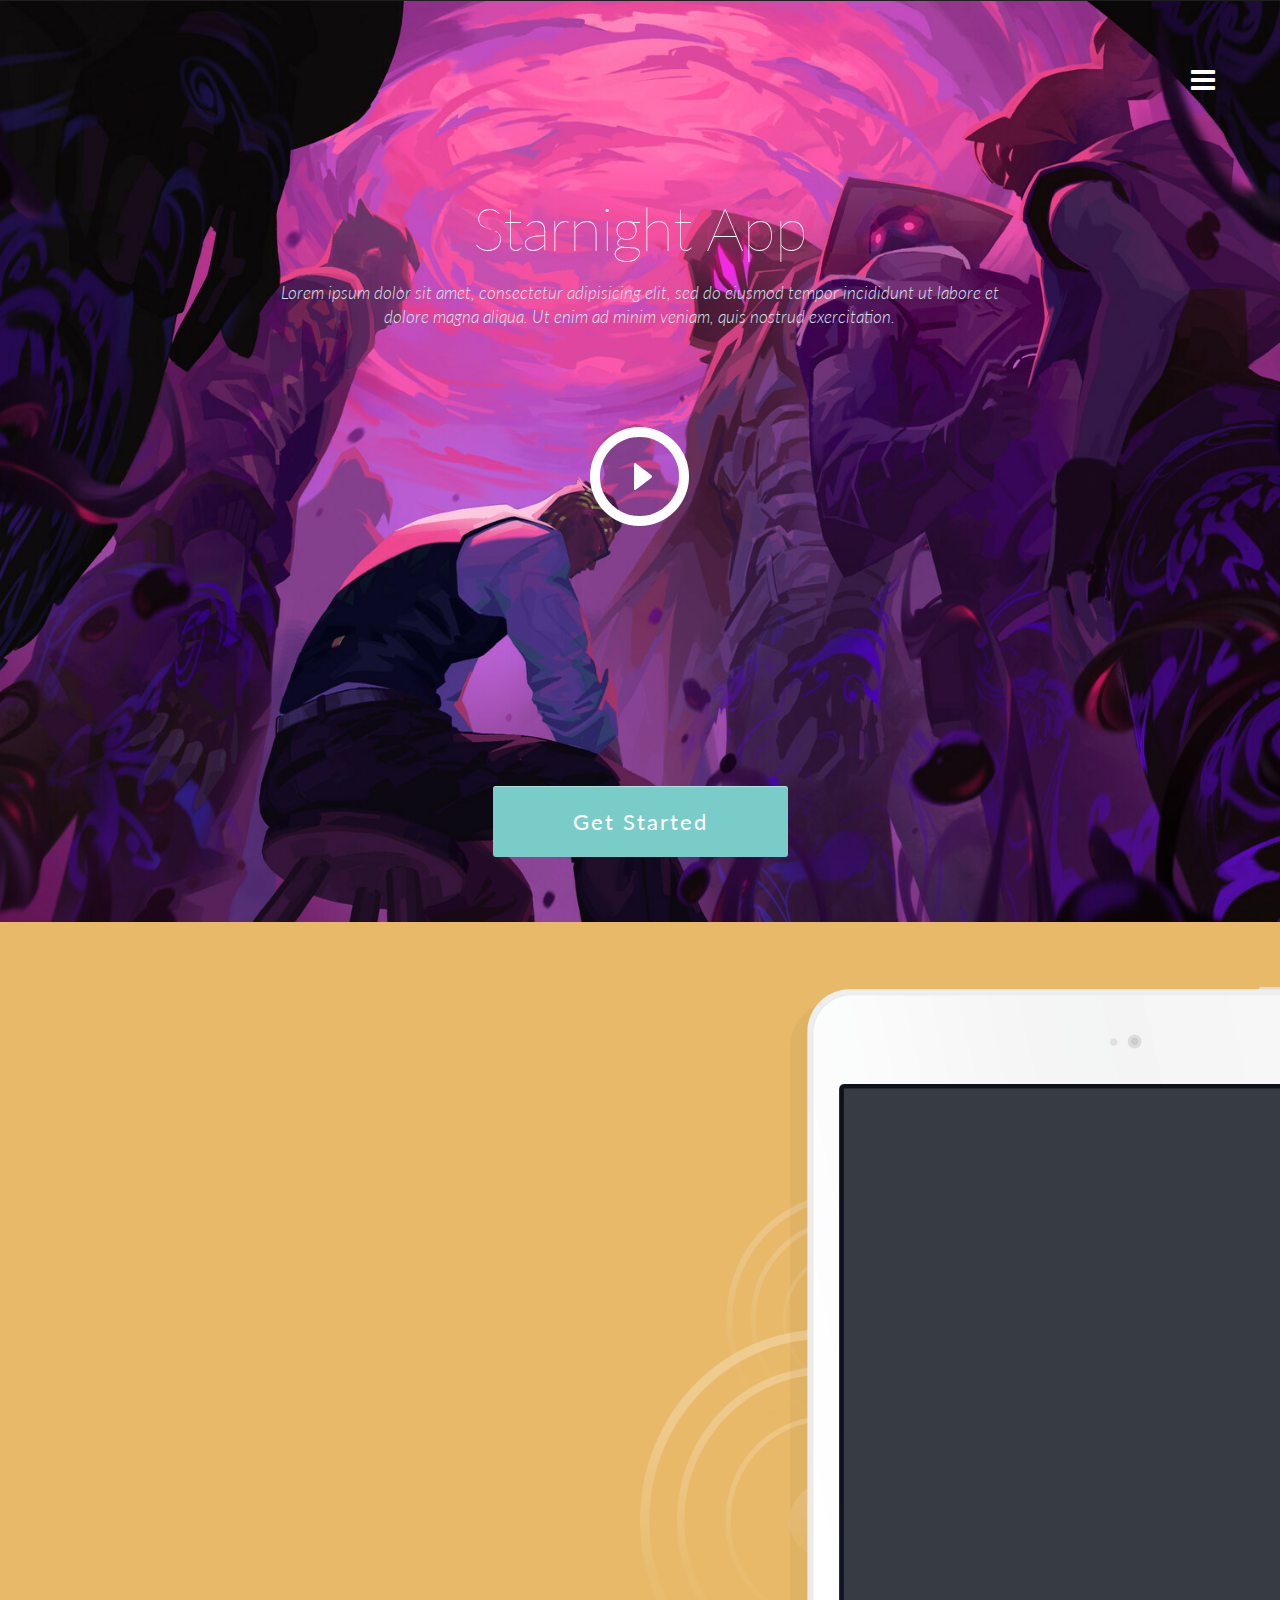
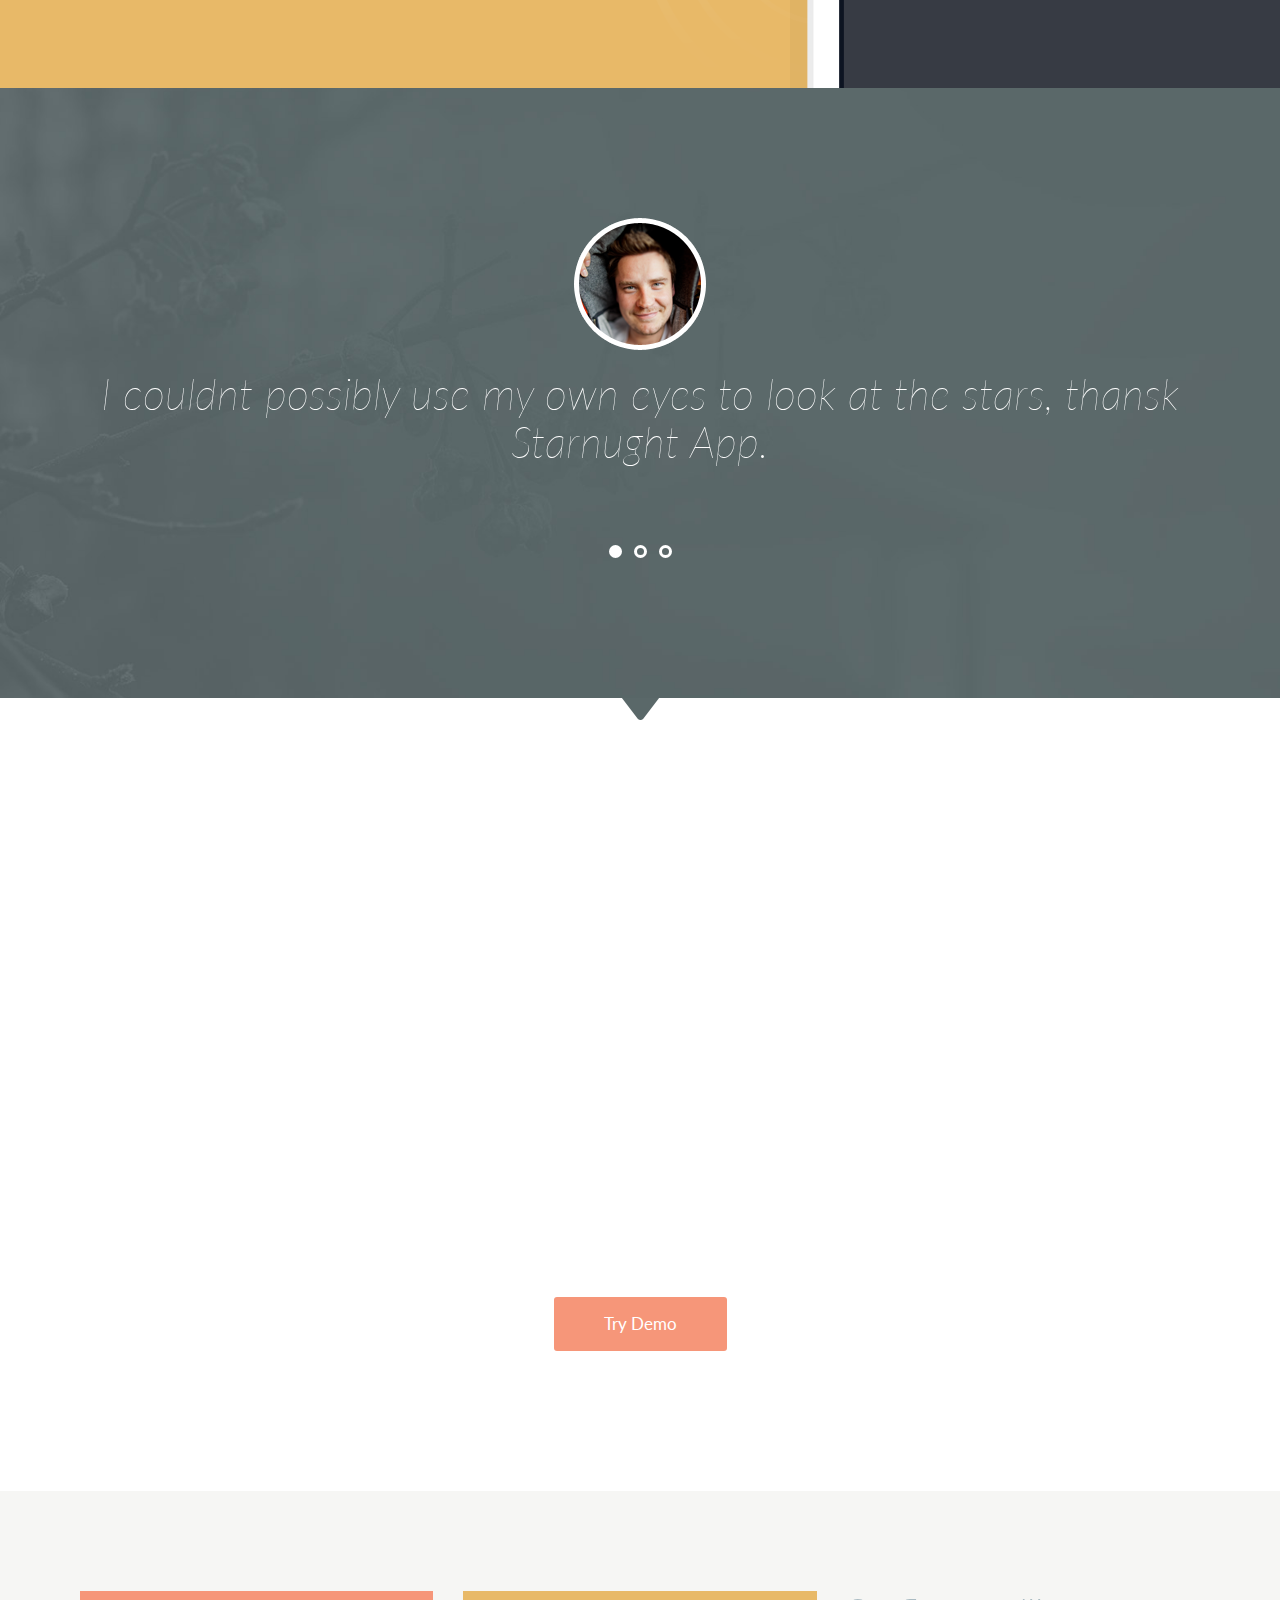
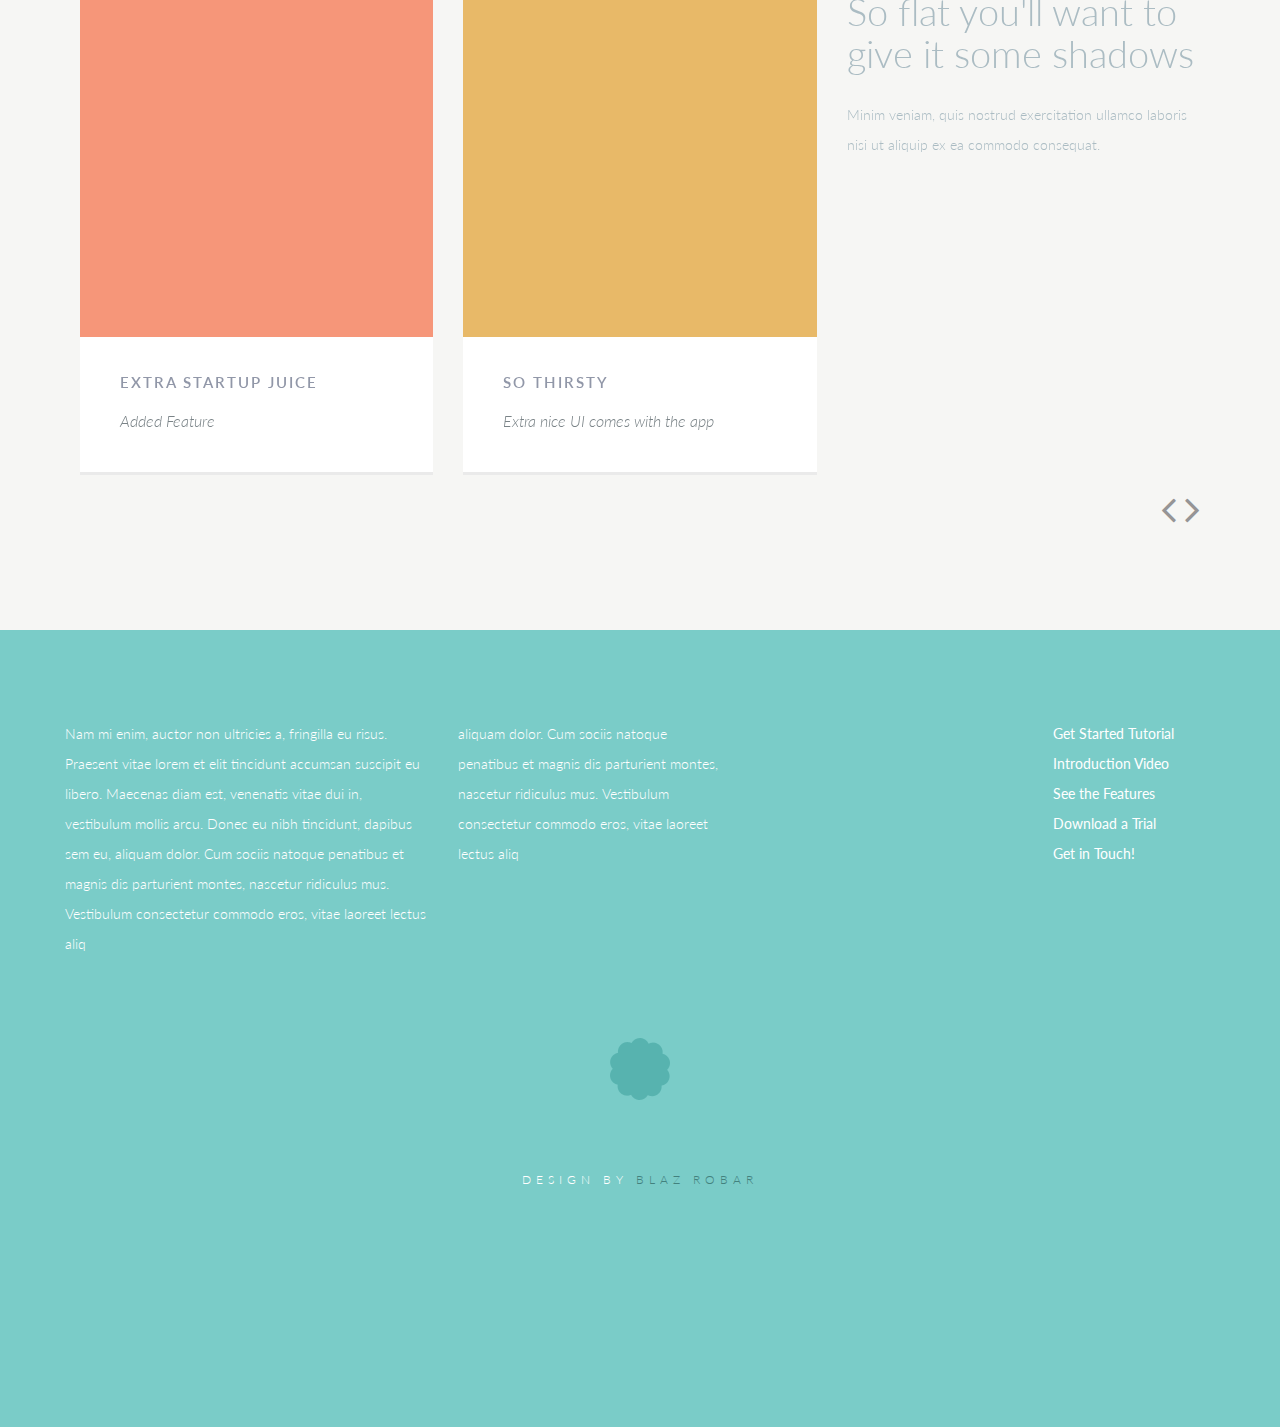
<file: index.html>
<!DOCTYPE html>
<html lang="en">
  <head>
    <meta charset="utf-8">
    <meta http-equiv="X-UA-Compatible" content="IE=edge">
    <meta name="viewport" content="width=device-width, initial-scale=1">
    <title>Starnight - A Sexy As Hell Free HTML5/CSS3 Template</title>
    <!-- Bootstrap -->
    <link href="css/bootstrap.min.css" rel="stylesheet">
    <link href="http://netdna.bootstrapcdn.com/font-awesome/4.1.0/css/font-awesome.min.css" rel="stylesheet">
    <link rel="stylesheet" href="css/flexslider.css" type="text/css">
    <link href="css/styles.css?v=1.6" rel="stylesheet">
    <link href="css/queries.css?v=1.6" rel="stylesheet">
    <link href="css/jquery.fancybox.css" rel="stylesheet">
    <!-- Fonts -->
    <link href='http://fonts.googleapis.com/css?family=Lato:100,300,400,700,900,100italic,300italic,400italic,700italic,900italic' rel='stylesheet' type='text/css'>
      <!-- HTML5 Shim and Respond.js IE8 support of HTML5 elements and media queries -->
      <!-- WARNING: Respond.js doesn't work if you view the page via file:// -->
      <!--[if lt IE 9]>
      <script src="https://oss.maxcdn.com/libs/html5shiv/3.7.0/html5shiv.js"></script>
      <script src="https://oss.maxcdn.com/libs/respond.js/1.4.2/respond.min.js"></script>
      <![endif]-->
    </head>
    <body>
      <section class="navigation">
        <div class="container-fluid">
          <div class="row">
            <div class="col-md-8 col-md-offset-2 col-sm-8 col-sm-offset-2 col-xs-8 col-xs-offset-2">
              <nav class="pull">
                <ul class="top-nav">
                  <li><a href="#getstarted">Get Started <span class="indicator"><i class="fa fa-angle-right"></i></span></a></li>
                  <li><a href="#media">Media <span class="indicator"><i class="fa fa-angle-right"></i></span></a></li>
                  <li><a href="#features">Features <span class="indicator"><i class="fa fa-angle-right"></i></span></a></li>
                  <li class="nav-last"><a href="#design">Design <span class="indicator"><i class="fa fa-angle-right"></i></span></a></li>
                </ul>
              </nav>
            </div>
          </div>
        </div>
      </section>
      <section class="hero" id="hero">
        <div class="container">
          <div class="row">
            <div class="col-md-12 text-right">
              <a href="#"><i class="fa fa-navicon fa-2x nav_slide_button"></i></a>
            </div>
          </div>
          <div class="row">
            <div class="col-md-8 col-md-offset-2 text-center">
              <h1 class="animated bounceInDown">Starnight App</h1>
              <p class="animated fadeInUpDelay">Lorem ipsum dolor sit amet, consectetur adipisicing elit, sed do eiusmod tempor incididunt ut labore et dolore magna aliqua. Ut enim ad minim veniam, quis nostrud exercitation.</p>
            </div>
          </div>
          <div class="row">
            <div class="col-md-2 col-md-offset-5 text-center">
              <a href="http://player.vimeo.com/video/87701971?title=0&amp;byline=0&amp;portrait=0&amp;color=1883ad&amp;autoplay=1" class="hero-play-btn various fancybox.iframe">Play Button</a>
            </div>
          </div>
          <div class="row">
            <div class="col-md-6 col-md-offset-3 text-center">
              <a href="" class="get-started-btn">Get Started</a>
            </div>
          </div>
        </div>
      </section>
      <section class="download-now" id="getstarted">
        <div class="container">
          <div class="row">
            <div class="col-md-8 wp1">
              <h1>
              See the sky even better than your own eyes can
              </h1>
              <p>Minim veniam, quis nostrud exercitation ullamco laboris nisi ut aliquip ex ea commodo consequat. Duis aute irure dolor in reprehenderit in voluptate velit esse cillum dolore eu fugiat nulla pariatur. Excepteur sint occaecat cupidatat non proident, sunt in culpa qui officia deserunt mollit anim id est laborum.</p>
              <p>Auae ab illo inventore veritatis et quasi architecto beatae vitae dicta sunt explicabo. Nemo enim ipsam voluptatem quia voluptas sit aspernatur aut odit aut fugit, sed quia consequuntur magni dolores eos qui ratione voluptatem sequi nesciunt.</p>
              <a href="#" class="download-btn">Download Now</a>
            </div>
          </div>
        </div>
      </section>
      <section class="testimonials" id="media">
        <div class="container">
          <div class="row">
            <div class="col-md-12 text-center">
              <div id="firstSlider">
                <ul class="slides">
                  <li>
                    <div class="avatar"><img src="img/av-blaz.png" alt="Blaz Robar"></div>
                    <h1>I couldnt possibly use my own eyes to look at the stars, thansk Starnught App.</h1>
                  </li>
                  <li>
                    <div class="avatar"><img src="img/av-pete.png" alt="Pete Finlan"></div>
                    <h1>Staring at the stars has given me feels like never before.</h1>
                  </li>
                  <li>
                    <div class="avatar"><img src="img/av-doge.png" alt="Doge Finbar"></div>
                    <h1>Much flat, many design, so app. Wow.</h1>
                  </li>
                </ul>
              </div>
            </div>
          </div>
        </div>
      </section>
      <section class="features" id="features">
        <div class="container">
          <div class="row">
            <div class="col-md-6 features-leftcol wp2">
              <h1>So Dreamy</h1>
              <p class="margin-bottom">Minim veniam, quis nostrud exercitation ullamco laboris nisi ut aliquip ex ea commodo consequat. Duis aute irure dolor in reprehenderit in voluptate velit esse cillum dolore eu fugiat nulla pariatur. Excepteur sint occaecat cupidatat non proident, sunt in culpa qui officia deserunt mollit anim id est laborum.</p>
              <h1>Apple Store</h1>
              <p>Minim veniam, quis nostrud exercitation ullamco laboris nisi ut aliquip ex ea commodo consequat. Duis aute irure dolor in reprehenderit in voluptate velit esse cillum dolore eu fugiat nulla pariatur. Excepteur sint occaecat cupidatat non proident, sunt in culpa qui officia deserunt mollit anim id est laborum.</p>
            </div>
            <div class="col-md-6 features-rightcol wp3">
              <h1>More Buzz Words</h1>
              <p class="margin-bottom">Minim veniam, quis nostrud exercitation ullamco laboris nisi ut aliquip ex ea commodo consequat. Duis aute irure dolor in reprehenderit in voluptate velit esse cillum dolore eu fugiat nulla pariatur. Excepteur sint occaecat cupidatat non proident, sunt in culpa qui officia deserunt mollit anim id est laborum.</p>
              <h1>Extra Startup Juice</h1>
              <p>Minim veniam, quis nostrud exercitation ullamco laboris nisi ut aliquip ex ea commodo consequat. Duis aute irure dolor in reprehenderit in voluptate velit esse cillum dolore eu fugiat nulla pariatur. Excepteur sint occaecat cupidatat non proident, sunt in culpa qui officia deserunt mollit anim id est laborum.</p>
            </div>
          </div>
          <div class="row">
            <div class="col-md-12 text-center">
              <a href="#" class="try-btn">Try Demo</a>
            </div>
          </div>
        </div>
      </section>
      <section class="design" id="design">
        <div class="container">
          <div class="row">
            <div class="col-md-12">
              <div id="secondSlider">
                <ul class="slides">
                  <li>
                    <div class="col-md-4">
                      <div class="flat-box">
                        <div class="colourway colour1"></div>
                        <p class="title">Extra Startup Juice</p>
                        <p class="feature-text">Added Feature</p>
                      </div>
                    </div>
                    <div class="col-md-4">
                      <div class="flat-box">
                        <div class="colourway colour2"></div>
                        <p class="title">So Thirsty</p>
                        <p class="feature-text">Extra nice UI comes with the app</p>
                      </div>
                    </div>
                    <div class="col-md-4 design-content">
                      <h1>So flat you'll want to give it some shadows</h1>
                      <p>Minim veniam, quis nostrud exercitation ullamco laboris nisi ut aliquip ex ea commodo consequat. </p>
                    </div>
                  </li>
                  <li>
                    <div class="col-md-4">
                      <div class="flat-box">
                        <div class="colourway colour3"></div>
                        <p class="title">Extra Startup Juice</p>
                        <p class="feature-text">Added Feature</p>
                      </div>
                    </div>
                    <div class="col-md-4">
                      <div class="flat-box">
                        <div class="colourway colour4"></div>
                        <p class="title">So Thirsty</p>
                        <p class="feature-text">Extra nice UI comes with the app</p>
                      </div>
                    </div>
                    <div class="col-md-4 design-content">
                      <h1>So flat you'll want to give it some shadows</h1>
                      <p>Minim veniam, quis nostrud exercitation ullamco laboris nisi ut aliquip ex ea commodo consequat. </p>
                    </div>
                  </li>
                </ul>
              </div>
              <div class="col-md-1 col-md-offset-11 text-right controls">
                <a href="prev" class="prev"><i class="fa fa-angle-left fa-3x"></i></a>
                <a href="next" class="next"><i class="fa fa-angle-right fa-3x"></i></a>
              </div>
            </div>
          </div>
        </div>
      </section>
      <footer>
        <div class="container">
          <div class="row">
            <div class="col-md-4">
              <p>Nam mi enim, auctor non ultricies a, fringilla eu risus. Praesent vitae lorem et elit tincidunt accumsan suscipit eu libero. Maecenas diam est, venenatis vitae dui in, vestibulum mollis arcu. Donec eu nibh tincidunt, dapibus sem eu, aliquam dolor. Cum sociis natoque penatibus et magnis dis parturient montes, nascetur ridiculus mus. Vestibulum consectetur commodo eros, vitae laoreet lectus aliq</p>
            </div>
            <div class="col-md-3">
              <p>aliquam dolor. Cum sociis natoque penatibus et magnis dis parturient montes, nascetur ridiculus mus. Vestibulum consectetur commodo eros, vitae laoreet lectus aliq</p>
            </div>
            <div class="col-md-2 col-md-offset-3">
              <ul class="footer-nav">
                <li><a href="#">Get Started Tutorial</a></li>
                <li><a href="#">Introduction Video</a></li>
                <li><a href="#">See the Features</a></li>
                <li><a href="#">Download a Trial</a></li>
                <li><a href="#">Get in Touch!</a></li>
              </ul>
            </div>
          </div>
          <div class="row">
            <div class="col-md-12 text-center">
              <a href="#" class="badge-btn">Badge Button</a>
              <p class="footer-credit">Design by <a href="http://www.blazrobar.com">Blaz Robar</a></p>
            </div>
          </div>
        </div>
      </footer>
      <!-- jQuery (necessary for Bootstrap's JavaScript plugins) -->
      <script src="https://ajax.googleapis.com/ajax/libs/jquery/1.11.0/jquery.min.js"></script>
      <script src="js/jquery.fancybox.pack.js"></script>
      <!-- Include all compiled plugins (below), or include individual files as needed -->
      <script src="js/bootstrap.min.js"></script>
      <script src="js/scripts.js?v=1.7"></script>
      <script src="js/jquery.flexslider.js"></script>
      <script src="js/jquery.smooth-scroll.js"></script>
      <script src="js/modernizr.js"></script>
      <script src="js/waypoints.min.js"></script>
    </body>
  </html>
</file>
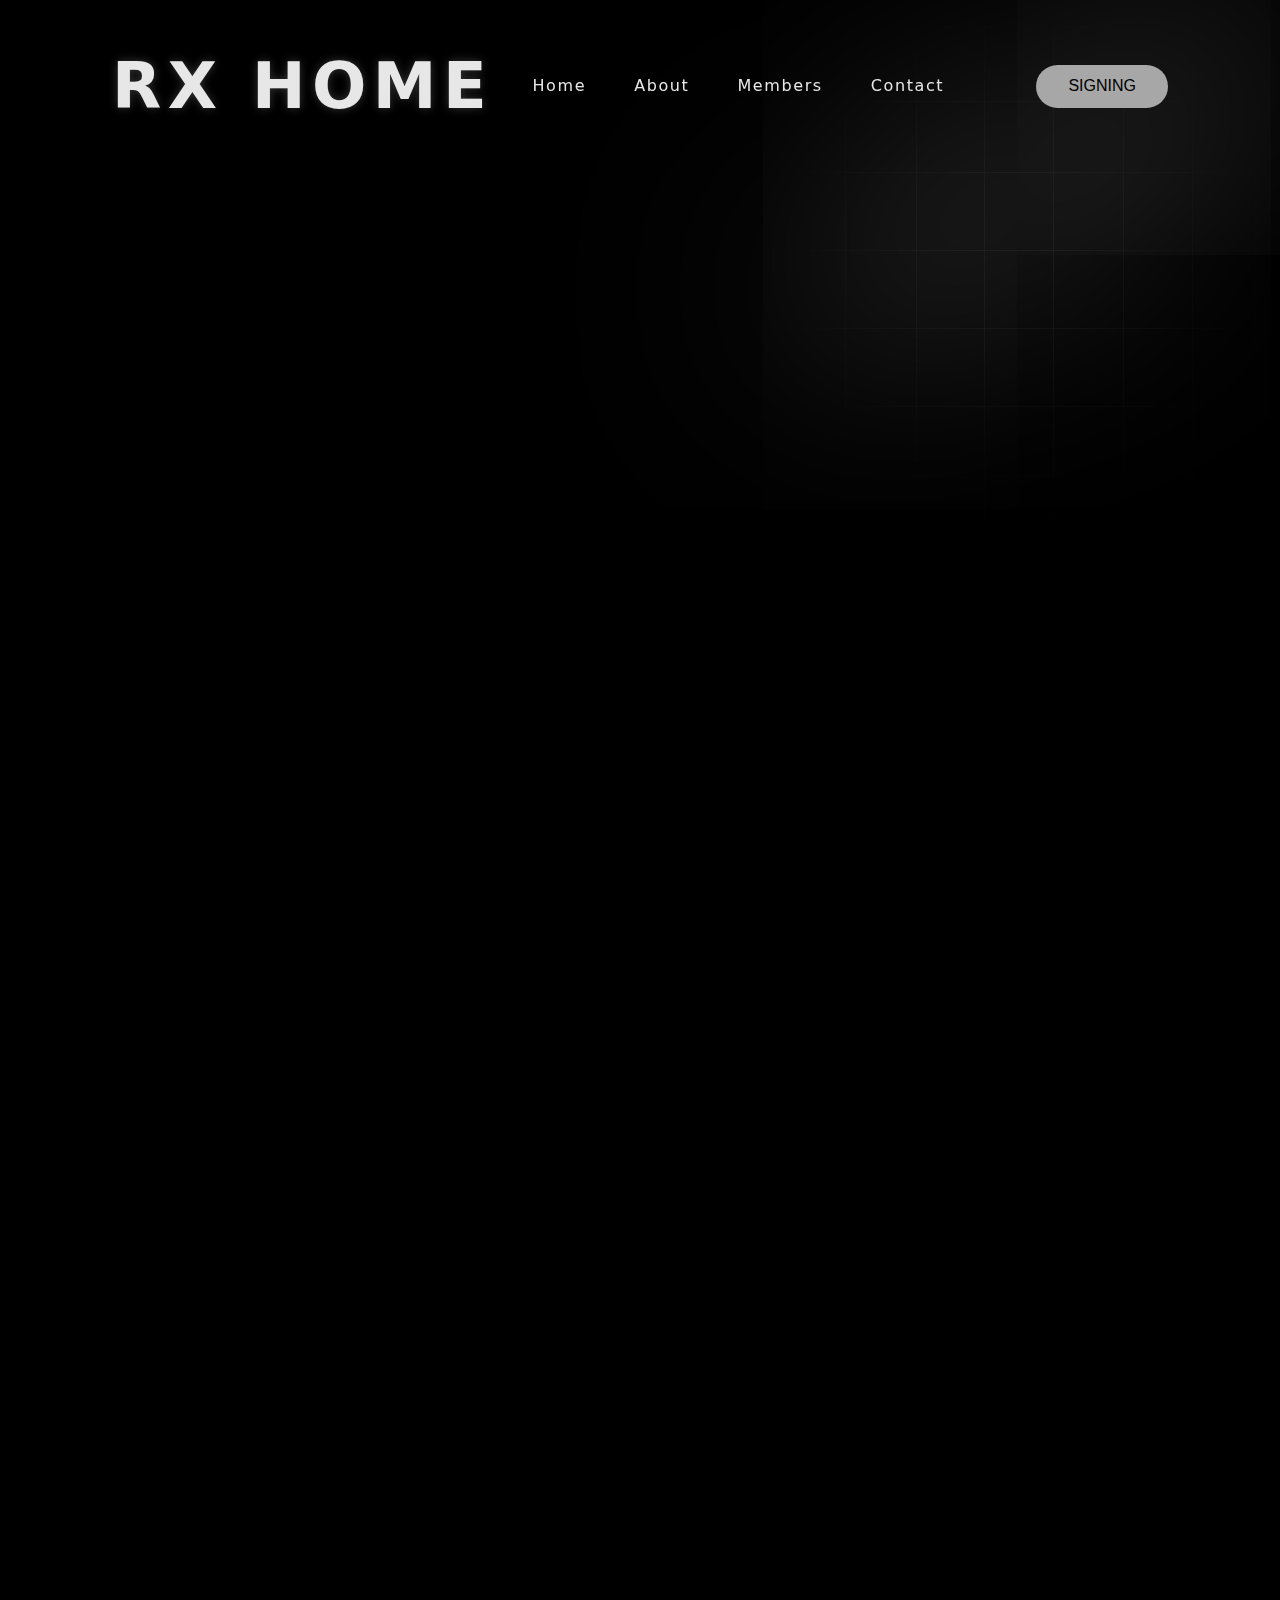
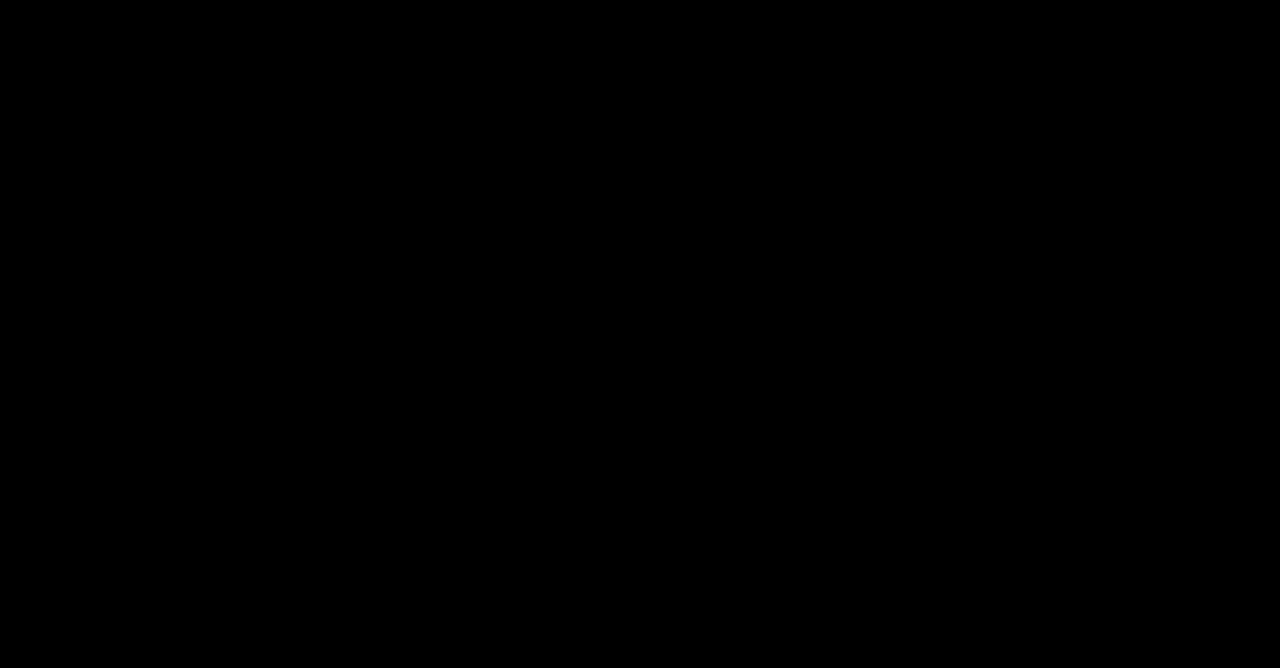
<file: about.html>
<!DOCTYPE html>
<html lang="en">

<head>
  <meta charset="UTF-8" />
  <meta name="viewport" content="width=device-width, initial-scale=1.0" />
  <title>About | RX HOME</title>
  <link rel="stylesheet" href="style.css" />
  <link rel="stylesheet" href="https://unpkg.com/aos@next/dist/aos.css" />
</head>

<body>
  <img class="image-gradient" src="gradient.png" alt="image">

  <div class="layer-blur"></div>

  <div class="container">
    <header>
      <h1 data-aos="fade-down" data-aos-duration="1500" class="logo">RX HOME</h1>
      <nav>
        <a data-aos="fade-down" data-aos-duration="1500" href="index.html">Home</a>
        <a data-aos="fade-down" data-aos-duration="2000" href="about.html">About</a>
        <a data-aos="fade-down" data-aos-duration="2500" href="#">Members</a>
        <a data-aos="fade-down" data-aos-duration="3000" href="#">Contact</a>
      </nav>
      <button data-aos="fade-down" data-aos-duration="1500" class="btn-signing">SIGNING</button>
    </header>

    <main>
      <div class="content">
        <div data-aos="fade-zoom-in" data-aos-easing="ease-in-back" data-aos-delay="300" data-aos-offset="0"
          data-aos-duration="1500" class="tag-box">
          <div class="tag">ABOUT US</div>
        </div>

        <h1 data-aos="fade-zoom-in" data-aos-easing="ease-in-back" data-aos-delay="300" data-aos-offset="0"
          data-aos-duration="2000">Our Story</h1>

        <div class="text-image-section">
          <p data-aos="fade-zoom-in" data-aos-easing="ease-in-back" data-aos-delay="300" data-aos-offset="0"
            data-aos-duration="2500" class="description">
            RX HOME is a cozy space for all the bros to grow, discover new things, and walk this journey together.
            <br><br>
            Together, we made a promise—to keep traveling side by side, all the way to the ends of the earth.
          </p>

          <div class="memorial-gallery">
            <img src="memories/blured_m0.png" alt="Memory 1" class="zoomable" data-aos="fade-up" data-aos-delay="3500"
              data-aos-duration="1500">
          </div>

          <p data-aos="fade-zoom-in" data-aos-easing="ease-in-back" data-aos-delay="300" data-aos-offset="0"
            data-aos-duration="2500" class="description">
            A precious moment captured in time, forever remembered.
          </p>

          <div class="memorial-gallery">
            <img src="memories/red_red.png" alt="Memory 2" class="zoomable" data-aos="fade-up" data-aos-delay="3500"
              data-aos-duration="1800">
          </div>
        </div>
      </div>
    </main>
  </div>

  <!-- Background overlay to close the zoom -->
  <div id="zoom-overlay" class="zoom-overlay"></div>

  <!-- AOS Script -->
  <script src="https://unpkg.com/aos@next/dist/aos.js"></script>
  <script>
    AOS.init();

    // Add zoom functionality to images
    const zoomableImages = document.querySelectorAll('.zoomable');

    zoomableImages.forEach((image) => {
      image.addEventListener('click', () => {
        if (image.style.transform === 'scale(2)') {
          image.style.transform = 'scale(1)';
          image.style.transition = 'transform 0.3s ease';
        } else {
          image.style.transform = 'scale(2)';
          image.style.transition = 'transform 0.3s ease';
        }
      });
    });

    


  </script>





</body>

</html>
</file>
<file: css/queries.css>
/* For mobile:like samsung grand(480 * 800): */
@media screen and (max-width:480px) {
	.get-started-btn { padding: 20px 50px; }
}
/* For iphone: */
@media screen and (max-width:320px) {
}
/* For ipad: */
@media screen and (max-width:760px) {
}
@media screen and (max-width:991px) {
	.download-now { background: #e8b968; background-image: none; }
	.features-leftcol { border: none; padding: 0 0 0 20px; }
	.features-rightcol { padding: 0 0 0 20px; }
	.margin-bottom { margin-bottom: 0; }
	.features p { margin-bottom: 50px; }
}
</file>
<file: style.css>
* {
    margin: 0;
    padding: 0;
    box-sizing: border-box;
}

body {
    font-family: system-ui, -apple-system, BlinkMacSystemFont, 'Segoe UI', Roboto, Oxygen, Ubuntu, Cantarell, 'Open Sans', 'Helvetica Neue', sans-serif;
    background-color: black;
    color: #e7e7e7;
    min-height: 100vh;
    line-height: 1.5;
    padding-bottom: 2rem;
    /* Add space at the bottom of the page */
}

/* GRADIENT AND LAYER */
.image-gradient {
    position: absolute;
    top: 0;
    right: 0;
    opacity: 0.5;
    /* z-index: -1; */
    z-index: 1;
}

.layer-blur {
    height: 0;
    width: 30rem;
    position: absolute;
    top: 20%;
    right: 0;
    box-shadow: 0 0 700px 15px white;
    rotate: -30deg;
    z-index: 1;
}

/* CONTAINER */
.container {
    width: 100%;
    margin: 0 auto;
    padding: 0 2rem;
    position: relative;
    overflow: hidden;
}

/* HEADER */
header {
    display: flex;
    justify-content: space-between;
    align-items: center;
    padding: 1rem 5rem;
    position: relative;
    /* added */
    z-index: 10;
    /* added */
}

header .h1 {
    margin: 0;
    font-size: 3rem;
    font-weight: 300;
}

nav {
    display: flex;
    align-items: center;
    gap: 3rem;
    margin-left: -5%;
}

nav a {
    font-size: 1rem;
    letter-spacing: 0.1rem;
    transition: color 0.2s ease;
    text-decoration: none;
    color: inherit;
}

nav a:hover {
    color: #a7a7a7;
}

.btn-signing {
    background-color: #a7a7a7;
    color: black;
    padding: 0.8rem 2rem;
    border-radius: 50px;
    border: none;
    font-size: 1rem;
    font-weight: 500;
    transition: background-color 0.2s ease;
    cursor: pointer;
    z-index: 999;
}

.btn-signing:hover {
    background-color: white;
}

/* MAIN */
main {
    display: flex;
    flex-direction: column;
    justify-content: center;
    min-height: calc(90vh - 6rem);
    padding-bottom: 3rem;
    /* Add some space below the main content */
}

.content {
    max-width: 40rem;
    margin-left: 10%;
    z-index: 999;
}

.tag-box {
    position: relative;
    width: 18rem;
    height: 2.5rem;
    border-radius: 50px;
    background: linear-gradient(to right, #656565, #7f42a7, #6600c5, #5300a0, #757575, #656565);
    background-size: 200%;
    animation: animationgradient 2.5s linear infinite;
    box-shadow: 0 0 15px rgba(255, 255, 255, 0.3);
}

@keyframes animationgradient {
    to {
        background-position: 200%;
    }
}

.tag-box .tag {
    position: absolute;
    inset: 3px 3px 3px 3px;
    background-color: black;
    border-radius: 50px;
    display: flex;
    align-items: center;
    justify-content: center;
    transition: 0.5s ease;
    cursor: pointer;
}

.tag-box .tag:hover {
    font-size: #5300a0;
}

.container h1 {
    font-size: 4rem;
    font-weight: 600;
    letter-spacing: 0.1em;
    margin: 2rem 0;
    line-height: 1.2;
    text-shadow: 0 0 10px rgba(128, 128, 128, 0.418);
}

.description {
    font-size: 1.2rem;
    letter-spacing: 0.05em;
    max-width: 35rem;
    color: gray;
}

.buttons {
    display: flex;
    gap: 1rem;
    margin-top: 3rem;
}

.btn-get-started {
    text-decoration: none;
    border: 1px solid #2a2a2a;
    padding: 0.7rem 1.2rem;
    border-radius: 50px;
    font-size: 1.2rem;
    font-weight: 600;
    letter-spacing: 0.1em;
    transition: background-color 0.2s ease;
}

.btn-get-started:hover {
    background-color: #1a1a1a;
}

.btn-signing-main {
    text-decoration: none;
    background-color: lightgray;
    color: black;
    padding: 0.6rem 2.5rem;
    border-radius: 50px;
    font-size: 1.2rem;
    font-weight: 600;
    letter-spacing: 0.1rem;
    transition: background-color 0.2s ease;
}

.btn-signing-main:hover {
    background-color: gray;
}

.robot-3d {
    position: absolute;
    top: 0;
    right: -20%;
    z-index: 1;
    /* added */
}

/* MEMORIAL SECTION */
.memorial-section {
    text-align: center;
    margin-top: 4rem;
}

.memorial-section h2 {
    font-size: 2.5rem;
    font-weight: 600;
    margin-bottom: 2rem;
    color: #e7e7e7;
    letter-spacing: 0.05em;
}

.memorial-gallery {
    display: flex;
    justify-content: center;
    gap: 2rem;
    flex-wrap: wrap;
    margin-top: 0.1rem;
}

.memorial-gallery img {
    width: 100%;
    max-width: 500px;
    /* Controls image size */
    height: auto;
    border-radius: 10px;
    box-shadow: 0 0 15px rgba(255, 255, 255, 0.3);
    transition: transform 0.3s ease, box-shadow 0.3s ease;
    margin-top: 0.5rem;
    margin-bottom: 0.5rem;
}

.memorial-gallery img:hover {
    transform: scale(1.05);
    /* Slight zoom effect */
    box-shadow: 0 0 20px rgba(255, 255, 255, 0.6);
}

.zoomable {
    cursor: zoom-in;
    transition: transform 0.3s ease;
    /* For smooth zooming */
    max-width: 100%;
    /* Ensure images fit in their container */
    transform-origin: center;
    /* Zoom to the center of the image */
}

.zoomable:active {
    cursor: zoom-out;
    /* Change the cursor to indicate zoom-out option */
}


@media (max-width: 768px) {
    .memorial-gallery {
        flex-direction: column;
        gap: 1rem;
    }

    .memorial-gallery img {
        max-width: 90%;
        /* Make images more responsive on mobile */
    }
}


/* TABLET */
@media (max-width: 1300px) {
    .header {
        padding: 1rem 0.5rem;
    }

    .content {
        margin-top: 85%;
    }

    .robot-3d {
        scale: 0.8;
        top: -20%;
        right: 2%;
    }

}

/* MOBILE */
@media (max-width: 768px) {
    header {
        padding: 1rem 0.5rem;
        display: flex;
        flex-direction: column;
        align-items: flex-start;
        gap: 1rem;
        /* Space between logo and nav */

    }

    nav {
        display: flex;
        /* Show navigation */
        flex-direction: column;
        /* Stack the nav items vertically */
        align-items: flex-start;
        gap: 1rem;
        /* Add space between the links */
    }

    nav a {
        font-size: 1rem;
        /* Adjust font size for mobile */
        color: white;
        /* Ensure text is visible */
        text-decoration: none;
        /* Remove underline */
    }

    header h1 {
        font-size: 2rem;
    }

    .btn-signing {
        padding: 0.6rem 1.5rem;
    }

    .container {
        padding: 0 1rem;
    }

    .content {
        margin-top: 25rem;
        max-width: 30rem;
        margin-left: 5%;
    }

    .robot-3d {
        scale: 0.4;
        top: -15%;
        right: 0;
    }

    .tag-box {
        width: 12rem;
    }

    .content h1 {
        font-size: 2.5rem;
    }

    .description {
        font-size: 1rem;
    }

    .buttons {
        flex-direction: column;
        align-items: flex-start;
    }

    .btn-get-started,
    .btn-signing-main {
        font-size: 0.8rem;
        padding: 0.8rem 1.5rem;
    }
}


/* MEMBERS SECTION */
.members-container {
    display: flex;
    justify-content: center;
    gap: 2rem;
    flex-wrap: wrap;
    margin-top: 2rem;
}

.member {
    background-color: #222;
    border-radius: 10px;
    padding: 1.5rem;
    width: 20rem;
    text-align: center;
    box-shadow: 0 0 20px rgba(255, 255, 255, 0.3);
    transition: transform 0.3s ease, box-shadow 0.3s ease;
    color: white;
}

.member:hover {
    transform: translateY(-10px);
    box-shadow: 0 0 25px rgba(255, 255, 255, 0.5);
}

.member-photo {
    width: 80%;
    height: 20rem;
    object-fit: cover;
    border-radius: 8px;
    margin-bottom: 1rem;
}

.member-name {
    font-size: 1.5rem;
    font-weight: 600;
    margin: 0.5rem 0;
}

.member-role {
    font-size: 1.2rem;
    color: #a7a7a7;
    margin-bottom: 0.5rem;
}

.member-description {
    font-size: 1rem;
    color: gray;
    line-height: 1.4;
}

/* Responsive for smaller screens */
@media (max-width: 768px) {
    .members-container {
        flex-direction: column;
        gap: 1.5rem;
    }

    .member {
        width: 90%;
        margin: 0 auto;
    }

    .member-photo {
        height: 12rem;
    }

    .member-name {
        font-size: 1.3rem;
    }

    .member-role {
        font-size: 1rem;
    }

    .member-description {
        font-size: 0.9rem;
    }
}
</file>
<file: css/styles.css>
/* ! normalize.css v1.0.0 | MIT License | git.io/normalize */
 
/* ==========================================================================
HTML5 display definitions
========================================================================== */
 
/* * Corrects `block` display not defined in IE 6/7/8/9 and Firefox 3. */
 
article, aside, details, figcaption, figure, footer, header, hgroup, nav, section, summary { display: block; }
/* * Corrects `inline-block` display not defined in IE 6/7/8/9 and Firefox 3. */
audio, canvas, video { display: inline-block; *display: inline; *zoom: 1; }
/* * Prevents modern browsers from displaying `audio` without controls.
* Remove excess height in iOS 5 devices. */
audio:not([controls]) { display: none; height: 0; }
/* * Addresses styling for `hidden` attribute not present in IE 7/8/9, Firefox 3, * and Safari 4.
* Known issue:no IE 6 support. */
[hidden] { display: none; }
/* ==========================================================================
Base
========================================================================== */
/* * 1. Corrects text resizing oddly in IE 6/7 when body `font-size` is set using
*    `em` units.
* 2. Prevents iOS text size adjust after orientation change, without disabling
*    user zoom. */
 
html { font-size: 100%; /* 1 */
    -webkit-text-size-adjust: 100%; /* 2 */
-ms-text-size-adjust: 100%; /* 2 */ }
/* * Addresses `font-family` inconsistency between `textarea` and other form
* elements. */
html, button, input, select, textarea { font-family: 'Lato', sans-serif; }
/* * Addresses margins handled incorrectly in IE 6/7. */
body { margin: 0; font-family: 'Lato', sans-serif; }
/* ==========================================================================
Links
========================================================================== */
/* * Addresses `outline` inconsistency between Chrome and other browsers. */
 
a:focus { outline: thin dotted; }
/* * Improves readability when focused and also mouse hovered in all browsers. */
a:active, a:hover { outline: 0; }
/* ==========================================================================
Typography
========================================================================== */
/* * Addresses font sizes and margins set differently in IE 6/7.
* Addresses font sizes within `section` and `article` in Firefox 4+, Safari 5, * and Chrome. */
 
h1 { font-size: 2em; margin: 0.67em 0; }
h2 { font-size: 1.5em; margin: 0.83em 0; }
h3 { font-size: 1.17em; margin: 1em 0; }
h4 { font-size: 1em; margin: 1.33em 0; }
h5 { font-size: 0.83em; margin: 1.67em 0; }
h6 { font-size: 0.75em; margin: 2.33em 0; }
/* * Addresses styling not present in IE 7/8/9, Safari 5, and Chrome. */
abbr[title] { border-bottom: 1px dotted; }
/* * Addresses style set to `bolder` in Firefox 3+, Safari 4/5, and Chrome. */
b, strong { font-weight: bold; }
blockquote { margin: 1em 40px; }
/* * Addresses styling not present in Safari 5 and Chrome. */
dfn { font-style: italic; }
/* * Addresses styling not present in IE 6/7/8/9. */
mark { background: #ff0; color: #000; }
/* * Addresses margins set differently in IE 6/7. */
p, pre { margin: 1em 0; }
/* * Corrects font family set oddly in IE 6, Safari 4/5, and Chrome. */
code, kbd, pre, samp { font-family: monospace, serif; _font-family: 'courier new', monospace; font-size: 1em; }
/* * Improves readability of pre-formatted text in all browsers. */
pre { white-space: pre; white-space: pre-wrap; word-wrap: break-word; }
/* * Addresses CSS quotes not supported in IE 6/7. */
q { quotes: none; }
/* * Addresses `quotes` property not supported in Safari 4. */
q:before, q:after { content: ''; content: none; }
small { font-size: 75%; }
/* * Prevents `sub` and `sup` affecting `line-height` in all browsers. */
sub, sup { font-size: 75%; line-height: 0; position: relative; vertical-align: baseline; }
sup { top: -0.5em; }
sub { bottom: -0.25em; }
/* ==========================================================================
Lists
========================================================================== */
/* * Addresses margins set differently in IE 6/7. */
 
dl, menu, ol, ul { margin: 1em 0; }
dd { margin: 0 0 0 40px; }
/* * Addresses paddings set differently in IE 6/7. */
menu, ol, ul { padding: 0 0 0 40px; }
/* * Corrects list images handled incorrectly in IE 7. */
nav ul, nav ol { list-style: none; list-style-image: none; }
/* ==========================================================================
Embedded content
========================================================================== */
/* * 1. Removes border when inside `a` element in IE 6/7/8/9 and Firefox 3.
* 2. Improves image quality when scaled in IE 7. */
 
img { border: 0; /* 1 */
-ms-interpolation-mode: bicubic; /* 2 */ }
/* * Corrects overflow displayed oddly in IE 9. */
svg:not(:root) { overflow: hidden; }
/* ==========================================================================
Figures
========================================================================== */
/* * Addresses margin not present in IE 6/7/8/9, Safari 5, and Opera 11. */
 
figure { margin: 0; }
/* ==========================================================================
Forms
========================================================================== */
/* * Corrects margin displayed oddly in IE 6/7. */
 
form { margin: 0; }
/* * Define consistent border, margin, and padding. */
fieldset { border: 1px solid #c0c0c0; margin: 0 2px; padding: 0.35em 0.625em 0.75em; }
/* * 1. Corrects color not being inherited in IE 6/7/8/9.
* 2. Corrects text not wrapping in Firefox 3.
* 3. Corrects alignment displayed oddly in IE 6/7. */
legend { border: 0; /* 1 */
    padding: 0; white-space: normal; /* 2 */
*margin-left: -7px; /* 3 */ }
/* * 1. Corrects font size not being inherited in all browsers.
* 2. Addresses margins set differently in IE 6/7, Firefox 3+, Safari 5, *    and Chrome.
* 3. Improves appearance and consistency in all browsers. */
button, input, select, textarea { font-size: 100%; /* 1 */
    margin: 0; /* 2 */
    vertical-align: baseline; /* 3 */
*vertical-align: middle; /* 3 */ }
/* * Addresses Firefox 3+ setting `line-height` on `input` using ` !important` in
* the UA stylesheet. */
button, input { line-height: normal; }
/* * 1. Avoid the WebKit bug in Android 4.0.* where (2) destroys native `audio`
*    and `video` controls.
* 2. Corrects inability to style clickable `input` types in iOS.
* 3. Improves usability and consistency of cursor style between image-type
*    `input` and others.
* 4. Removes inner spacing in IE 7 without affecting normal text inputs.
*    Known issue:inner spacing remains in IE 6. */
button, html input[type="button"], /* 1 */
input[type="reset"], input[type="submit"] { -webkit-appearance: button; /* 2 */
    cursor: pointer; /* 3 */
*overflow: visible; /* 4 */ }
/* * Re-set default cursor for disabled elements. */
button[disabled], input[disabled] { cursor: default; }
/* * 1. Addresses box sizing set to content-box in IE 8/9.
* 2. Removes excess padding in IE 8/9.
* 3. Removes excess padding in IE 7.
*    Known issue:excess padding remains in IE 6. */
input[type="checkbox"], input[type="radio"] { box-sizing: border-box; /* 1 */
    padding: 0; /* 2 */
    *height: 13px; /* 3 */
*width: 13px; /* 3 */ }
/* * 1. Addresses `appearance` set to `searchfield` in Safari 5 and Chrome.
* 2. Addresses `box-sizing` set to `border-box` in Safari 5 and Chrome
*    (include `-moz` to future-proof). */
input[type="search"] { -webkit-appearance: textfield; /* 1 */
    -moz-box-sizing: content-box; -webkit-box-sizing: content-box; /* 2 */
box-sizing: content-box; }
/* * Removes inner padding and search cancel button in Safari 5 and Chrome
* on OS X. */
input[type="search"]::-webkit-search-cancel-button, input[type="search"]::-webkit-search-decoration { -webkit-appearance: none; }
/* * Removes inner padding and border in Firefox 3+. */
button::-moz-focus-inner, input::-moz-focus-inner { border: 0; padding: 0; }
/* * 1. Removes default vertical scrollbar in IE 6/7/8/9.
* 2. Improves readability and alignment in all browsers. */
textarea { overflow: auto; /* 1 */
vertical-align: top; /* 2 */ }
/* ==========================================================================
Tables
========================================================================== */
/* * Remove most spacing between table cells. */
 
table { border-collapse: collapse; border-spacing: 0; }
/* ==========================================================================
Clearfix
========================================================================== */
.clearfix:after { visibility: hidden; display: block; font-size: 0; content: " "; clear: both; height: 0; }
* html .clearfix { zoom: 1; }
/* IE6 */
*:first-child+html .clearfix { zoom: 1; }
/* IE7 */
/* ==========================================================================
Headings
========================================================================== */

.hero h1 { font-size: 60px; font-weight: 100; color: #fff; letter-spacing: -1px; margin: 100px 0 20px 0; }
.download-now h1 { font-size: 55px; font-weight: 100; color: #fff; margin: 100px 0 20px 0; }
.testimonials h1 { color: #fff; font-size: 43px; font-weight: 100; margin: 20px 0 80px 0; font-style: italic; }
.features h1 { color: #9197a8; font-size: 15px; margin: 0 0 20px 0; text-transform: uppercase; }
.design h1 { color: #abbcc3; font-size: 38px; font-weight: 300; margin-top: 0; }
/* ==========================================================================
Custom Styles
========================================================================== */
p { font-weight: 300; }
.navigation { background-color: #1F1F1F; }
.nav-last { margin-bottom: 50px; }
nav ul { list-style: none; padding: 0; }
nav ul li a { color: rgba(255, 255, 255, 0.6); padding: 20px; display: block; border-bottom: 1px dotted rgba(255, 255, 255, 0.2); transition: all 0.5s ease; -moz-transition: all 0.5s ease; -webkit-transition: all 0.5s ease; -o-transition: all 0.5s ease; padding-left: 0; position: relative; }
nav ul li a:hover, nav ul li a:focus { color: rgba(255, 255, 255, 1); text-decoration: none; }
.indicator { position: absolute; right: 0 !important; }
.pull { display: none; }
.hero { background: url('../img/hero.jpg') no-repeat center center; -webkit-background-size: cover; -moz-background-size: cover; -o-background-size: cover; background-size: cover; padding: 65px 0; height: auto; }
.hero p { color: #d0e7e9; font-style: italic; font-size: 17px; }
.hero a { color: #fff; }
.hero-play-btn { height: 99px; width: 99px; background: url('../img/play-btn.png') no-repeat center center; display: block; text-indent: -99999px; margin: 80px auto 260px; transition: all 1s ease; -moz-transition: all 1s ease; -webkit-transition: all 1s ease; -o-transition: all 1s ease; }
.hero-play-btn:hover, .hero-play-btn:focus { transform: translate(0, -15px); -webkit-transform: translate(0, -15px); -o-transform: translate(0, -15px); -moz-transform: translate(0, -15px); }
.get-started-btn { background-color: #7accc8; padding: 20px 80px; border-radius: 3px; -webkit-border-radius: 3px; -moz-border-radius: 3px; font-size: 22px; letter-spacing: 2px; box-shadow: inset 0px 1px 0px rgba(255, 255, 255, 0.4); transition: all 0.5s ease; -moz-transition: all 0.5s ease; -webkit-transition: all 0.5s ease; -o-transition: all 0.5s ease; display: inline-block; }
.get-started-btn:hover, .get-started-btn:focus { text-decoration: none; background-color: #e8b968; }
.download-now { background: #e8b968 url('../img/ipadBG.png') no-repeat right 65px; background-size: 50%; }
.download-now p { color: #fff; font-size: 16px; margin: 40px 30px 40px 0; line-height: 30px; }
.download-btn { border: solid 3px #fff; border-radius: 3px; -webkit-border-radius: 3px; -moz-border-radius: 3px; font-size: 17px; letter-spacing: 2px; transition: all 0.5s ease; padding: 15px 70px; display: inline-block; color: #fff; margin-bottom: 185px; }
.download-btn:hover, .download-btn:focus { text-decoration: none; border-color: #a58347; color: #a58347; }
.testimonials { background: #5b6869 url('../img/tBG01.jpg') no-repeat left center; -webkit-background-size: cover; -moz-background-size: cover; -o-background-size: cover; background-size: cover; padding: 130px 0; }
.features { background: #fff url('../img/arrowBG.png') no-repeat center -1px; padding: 70px 0; }
.features p { color: #7a8387; font-size: 16px; word-spacing: 2px; line-height: 30px; }
.features-leftcol { border-right: 1px solid rgba(208, 217, 226, 0.4); padding-right: 60px; }
.features-rightcol { padding-left: 60px; }
.margin-bottom { margin-bottom: 70px; }
.try-btn { background-color: #f69679; border-radius: 3px; -webkit-border-radius: 3px; -moz-border-radius: 3px; font-size: 17px; color: #fff; transition: all 0.5s ease; -moz-transition: all 0.5s ease; -webkit-transition: all 0.5s ease; -o-transition: all 0.5s ease; display: inline-block; padding: 15px 50px; margin: 70px 0 70px; }
.try-btn:hover, .try-btn:focus { background-color: #e37857; color: #fff; text-decoration: none; }
.design { padding: 100px 0; background-color: #f6f6f4; position: relative; }
.flat-box { background-color: #fff; -webkit-box-shadow: 0px 3px 0px 0px rgba(234, 234, 234, 1); -moz-box-shadow: 0px 3px 0px 0px rgba(234, 234, 234, 1); box-shadow: 0px 3px 0px 0px rgba(234, 234, 234, 1); transition: all 0.5s ease; -moz-transition: all 0.5s ease; -webkit-transition: all 0.5s ease; -o-transition: all 0.5s ease; }
.flat-box:hover, .flat-box:focus { transform: translate(0, -15px); -webkit-transform: translate(0, -15px); -o-transform: translate(0, -15px); -moz-transform: translate(0, -15px); }
.colourway { height: 346px; }
.colour1 { background-color: #f69679; }
.colour2 { background-color: #e8b968; }
.colour3 { background-color: #7accc8; }
.colour4 { background-color: #373b44; }
.title { font-size: 15px; color: #9197a8; text-transform: uppercase; font-weight: 600; letter-spacing: 2px; padding: 20px 40px 0; }
.feature-text { padding: 0px 20px 40px 40px; font-style: italic; color: #7a8387; font-size: 16px; }
.design-content p { color: #abbcc3; line-height: 30px; font-weight: 300; }
.controls a { color: #959595; transition: all 0.5s ease; -moz-transition: all 0.5s ease; -webkit-transition: all 0.5s ease; -o-transition: all 0.5s ease; }
.controls a:hover, .controls a:focus { color: #555555; }
.controls .prev { margin-right: 5px; }
footer { background-color: #7accc8; padding: 75px 0 220px; }
footer p { color: #fff; line-height: 30px; }
.footer-nav { list-style: none; padding: 0; }
.footer-nav li a { display: block; color: #fff; padding: 5px; transition: all 0.5s ease; -moz-transition: all 0.5s ease; -webkit-transition: all 0.5s ease; -o-transition: all 0.5s ease; }
.footer-nav li a:hover, .footer-nav li a:focus { text-decoration: none; color: #5db3af; }
.badge-btn { width: 60px; height: 62px; background: url('../img/footer-logo.png') no-repeat center center; text-indent: -99999px; display: block; margin: 65px auto 65px; -webkit-transition-duration: 3s; -moz-transition-duration: 3s; -o-transition-duration: 3s; transition-duration: 3s; -webkit-transition-property: -webkit-transform; -moz-transition-property: -moz-transform; -o-transition-property: -o-transform; transition-property: transform; }
.badge-btn:hover, .badge-btn:focus { -webkit-transform: rotate(360deg); -moz-transform: rotate(360deg); -o-transform: rotate(360deg); }
.footer-credit { font-size: 12px; text-transform: uppercase; letter-spacing: 5px; }
footer a { color: #42817e; transition: all 0.5s ease; -moz-transition: all 0.5s ease; -webkit-transition: all 0.5s ease; -o-transition: all 0.5s ease; }
footer a:hover, footer a:focus { color: #2f5c5a; text-decoration: none; }
/* ==========================================================================
Animations
========================================================================== */
.animated { -webkit-animation-duration: 1s; animation-duration: 1s; -webkit-animation-fill-mode: both; animation-fill-mode: both; }
.animated.infinite { -webkit-animation-iteration-count: infinite; animation-iteration-count: infinite; }
.animated.hinge { -webkit-animation-duration: 2s; animation-duration: 2s; }
@-webkit-keyframes bounceInDown {
    0% { opacity: 0; -webkit-transform: translateY(-2000px); transform: translateY(-2000px); }
    60% { opacity: 1; -webkit-transform: translateY(30px); transform: translateY(30px); }
    80% { -webkit-transform: translateY(-10px); transform: translateY(-10px); }
    100% { -webkit-transform: translateY(0); transform: translateY(0); }
}
@keyframes bounceInDown {
    0% { opacity: 0; -webkit-transform: translateY(-2000px); -ms-transform: translateY(-2000px); transform: translateY(-2000px); }
    60% { opacity: 1; -webkit-transform: translateY(30px); -ms-transform: translateY(30px); transform: translateY(30px); }
    80% { -webkit-transform: translateY(-10px); -ms-transform: translateY(-10px); transform: translateY(-10px); }
    100% { -webkit-transform: translateY(0); -ms-transform: translateY(0); transform: translateY(0); }
}
.bounceInDown { -webkit-animation-name: bounceInDown; animation-name: bounceInDown; }
@-webkit-keyframes fadeInUpDelay {
    0% { opacity: 0; -webkit-transform: translateY(20px); transform: translateY(20px); }
    100% { opacity: 1; -webkit-transform: translateY(0); transform: translateY(0); }
}
@keyframes fadeInUpDelay {
    0% { opacity: 0; -webkit-transform: translateY(20px); -ms-transform: translateY(20px); transform: translateY(20px); }
    100% { opacity: 1; -webkit-transform: translateY(0); -ms-transform: translateY(0); transform: translateY(0); }
}
.fadeInUpDelay { -webkit-animation-name: fadeInUpDelay; animation-name: fadeInUpDelay; animation-delay: 1s; -webkit-animation-delay: 1s; }
@-webkit-keyframes fadeInUp {
    0% { opacity: 0; -webkit-transform: translateY(20px); transform: translateY(20px); }
    100% { opacity: 1; -webkit-transform: translateY(0); transform: translateY(0); }
}
@keyframes fadeInUp {
    0% { opacity: 0; -webkit-transform: translateY(20px); -ms-transform: translateY(20px); transform: translateY(20px); }
    100% { opacity: 1; -webkit-transform: translateY(0); -ms-transform: translateY(0); transform: translateY(0); }
}
.fadeInUp { -webkit-animation-name: fadeInUp; animation-name: fadeInUp; }
@-webkit-keyframes fadeInDown {
    0% { opacity: 0; -webkit-transform: translateY(-20px); transform: translateY(-20px); }
    100% { opacity: 1; -webkit-transform: translateY(0); transform: translateY(0); }
}
@keyframes fadeInDown {
    0% { opacity: 0; -webkit-transform: translateY(-20px); -ms-transform: translateY(-20px); transform: translateY(-20px); }
    100% { opacity: 1; -webkit-transform: translateY(0); -ms-transform: translateY(0); transform: translateY(0); }
}
.fadeInDown { -webkit-animation-name: fadeInDown; animation-name: fadeInDown; }
@-webkit-keyframes fadeInUpD {
    0% { opacity: 0; -webkit-transform: translateY(20px); transform: translateY(20px); }
    100% { opacity: 1; -webkit-transform: translateY(0); transform: translateY(0); }
}
@keyframes fadeInUpD {
    0% { opacity: 0; -webkit-transform: translateY(20px); -ms-transform: translateY(20px); transform: translateY(20px); }
    100% { opacity: 1; -webkit-transform: translateY(0); -ms-transform: translateY(0); transform: translateY(0); }
}
.fadeInUpD { -webkit-animation-name: fadeInUpD; animation-name: fadeInUpD; animation-delay: 0.5s; -webkit-animation-delay: 0.5s; }
/* ==========================================================================
Waypoints
========================================================================== */
.wp1, .wp2, .wp3, .wp4, .wp5, .wp6 { visibility: hidden; }
.bounceInLeft, .bounceInRight, .fadeInUp, .fadeInUpDelay, .fadeInDown, .fadeInUpD { visibility: visible; }
</file>
